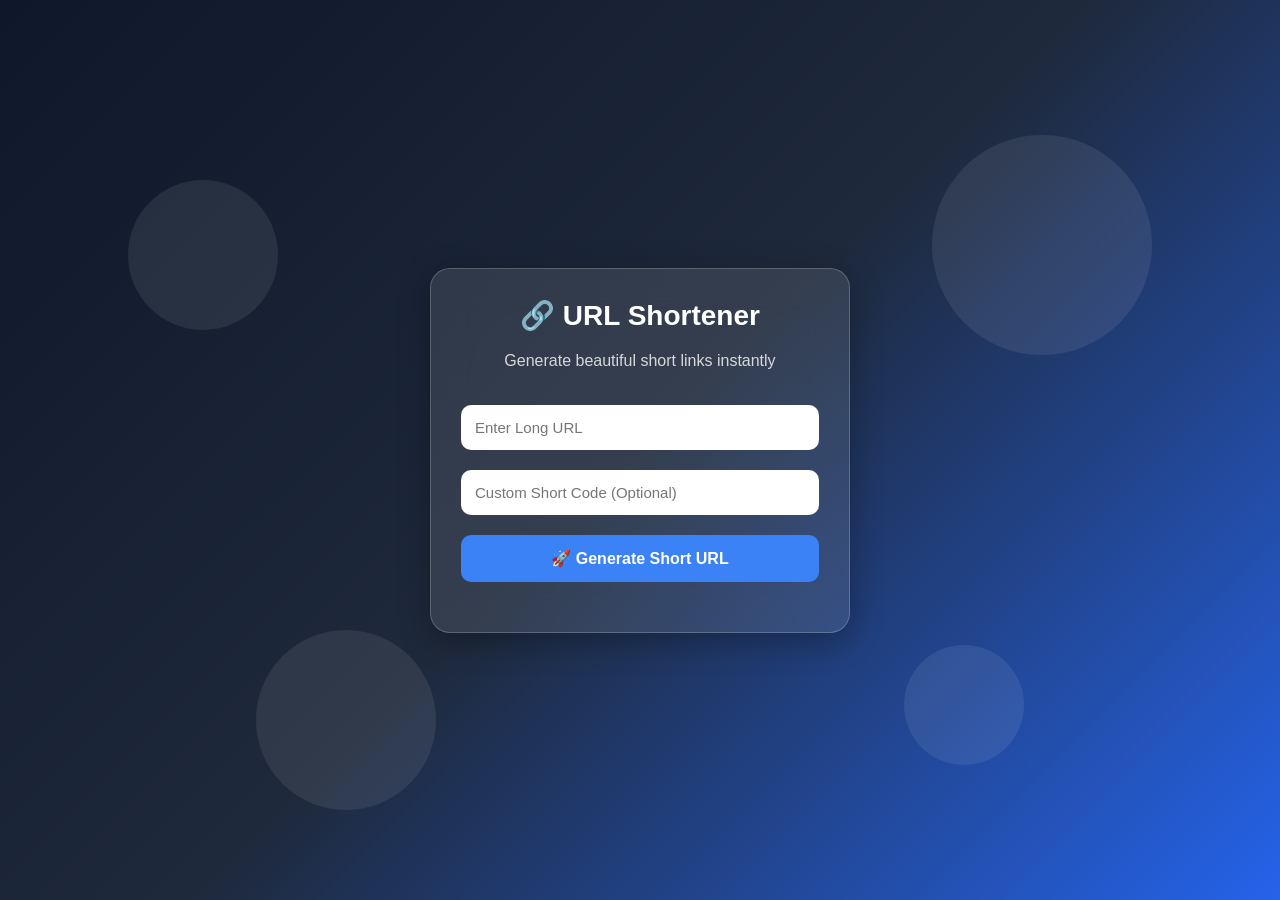
<file: URLShortener/templates/index.html>
<!DOCTYPE html>
<html lang="en">
<head>
<meta charset="UTF-8">
<meta name="viewport" content="width=device-width, initial-scale=1.0">
<title>URL Shortener</title>

<style>

*{
    margin:0;
    padding:0;
    box-sizing:border-box;
    font-family:'Segoe UI',sans-serif;
}

body{
    min-height:100vh;
    display:flex;
    justify-content:center;
    align-items:center;
    background:linear-gradient(
        135deg,
        #0f172a,
        #1e293b,
        #2563eb
    );
    overflow:hidden;
}

/* Floating circles */

.circle{
    position:absolute;
    border-radius:50%;
    background:rgba(255,255,255,0.08);
    animation:float 15s infinite linear;
}

.circle:nth-child(1){
    width:150px;
    height:150px;
    left:10%;
    top:20%;
}

.circle:nth-child(2){
    width:220px;
    height:220px;
    right:10%;
    top:15%;
}

.circle:nth-child(3){
    width:180px;
    height:180px;
    bottom:10%;
    left:20%;
}

.circle:nth-child(4){
    width:120px;
    height:120px;
    bottom:15%;
    right:20%;
}

@keyframes float{
    0%{
        transform:translateY(0px);
    }
    50%{
        transform:translateY(-30px);
    }
    100%{
        transform:translateY(0px);
    }
}

/* Glass Card */

.container{

    width:420px;

    background:rgba(255,255,255,0.1);

    backdrop-filter:blur(20px);

    border:1px solid rgba(255,255,255,0.2);

    border-radius:20px;

    padding:30px;

    color:white;

    text-align:center;

    box-shadow:
    0 8px 32px rgba(0,0,0,0.3);

    animation:popup 0.8s ease;
}

@keyframes popup{
    from{
        opacity:0;
        transform:scale(0.8);
    }
    to{
        opacity:1;
        transform:scale(1);
    }
}

h1{
    margin-bottom:20px;
    font-size:28px;
}

.subtitle{
    opacity:0.8;
    margin-bottom:25px;
}

input{
    width:100%;
    padding:14px;
    margin:10px 0;

    border:none;

    border-radius:10px;

    outline:none;

    font-size:15px;
}

button{

    width:100%;

    padding:14px;

    margin-top:10px;

    border:none;

    border-radius:10px;

    font-size:16px;

    font-weight:bold;

    cursor:pointer;

    background:#3b82f6;

    color:white;

    transition:0.3s;
}

button:hover{

    transform:translateY(-2px);

    box-shadow:
    0 0 20px #3b82f6;
}

.copy-btn{
    background:#22c55e;
}

.copy-btn:hover{
    box-shadow:
    0 0 20px #22c55e;
}

#loading{
    display:none;
    margin-top:20px;
}

.loader{
    width:35px;
    height:35px;
    border:4px solid rgba(255,255,255,0.2);
    border-top:4px solid white;
    border-radius:50%;
    animation:spin 1s linear infinite;
    margin:auto;
}

@keyframes spin{
    100%{
        transform:rotate(360deg);
    }
}

#result{
    margin-top:20px;
    animation:fadeIn 0.5s ease;
}

@keyframes fadeIn{
    from{
        opacity:0;
        transform:translateY(10px);
    }
    to{
        opacity:1;
        transform:translateY(0);
    }
}

a{
    color:#93c5fd;
    word-break:break-all;
}

.success{
    color:#4ade80;
    margin-bottom:10px;
}

.error{
    color:#f87171;
}

</style>
</head>

<body>

<div class="circle"></div>
<div class="circle"></div>
<div class="circle"></div>
<div class="circle"></div>

<div class="container">

<h1>🔗 URL Shortener</h1>

<p class="subtitle">
Generate beautiful short links instantly
</p>

<input
type="text"
id="url"
placeholder="Enter Long URL">

<input
type="text"
id="custom_code"
placeholder="Custom Short Code (Optional)">

<button onclick="shortenURL()">
🚀 Generate Short URL
</button>

<div id="loading">

<div class="loader"></div>

<p>Generating...</p>

</div>

<div id="result"></div>

</div>

<script>

function copyLink(link){

    navigator.clipboard.writeText(link);

    alert("✅ Link Copied!");
}

function shortenURL(){

    let url =
    document.getElementById("url").value;

    let custom_code =
    document.getElementById("custom_code").value;

    document.getElementById("loading").style.display =
    "block";

    document.getElementById("result").innerHTML =
    "";

    fetch(
        "http://127.0.0.1:5000/shorten",
        {
            method:"POST",

            headers:{
                "Content-Type":"application/json"
            },

            body:JSON.stringify({
                url:url,
                custom_code:custom_code
            })
        }
    )

    .then(response=>response.json())

    .then(data=>{

        document.getElementById("loading").style.display =
        "none";

        if(data.error){

            document.getElementById("result").innerHTML =
            `<p class="error">${data.error}</p>`;

            return;
        }

        let shortLink =
        data.short_url;

        document.getElementById("result").innerHTML =

        `
        <p class="success">
        ✅ URL Generated Successfully
        </p>

        <a href="${shortLink}" target="_blank">
        ${shortLink}
        </a>

        <br><br>

        <button
        class="copy-btn"
        onclick="copyLink('${shortLink}')">

        📋 Copy Link

        </button>
        `;
    });
}

</script>

</body>
</html>
</file>
